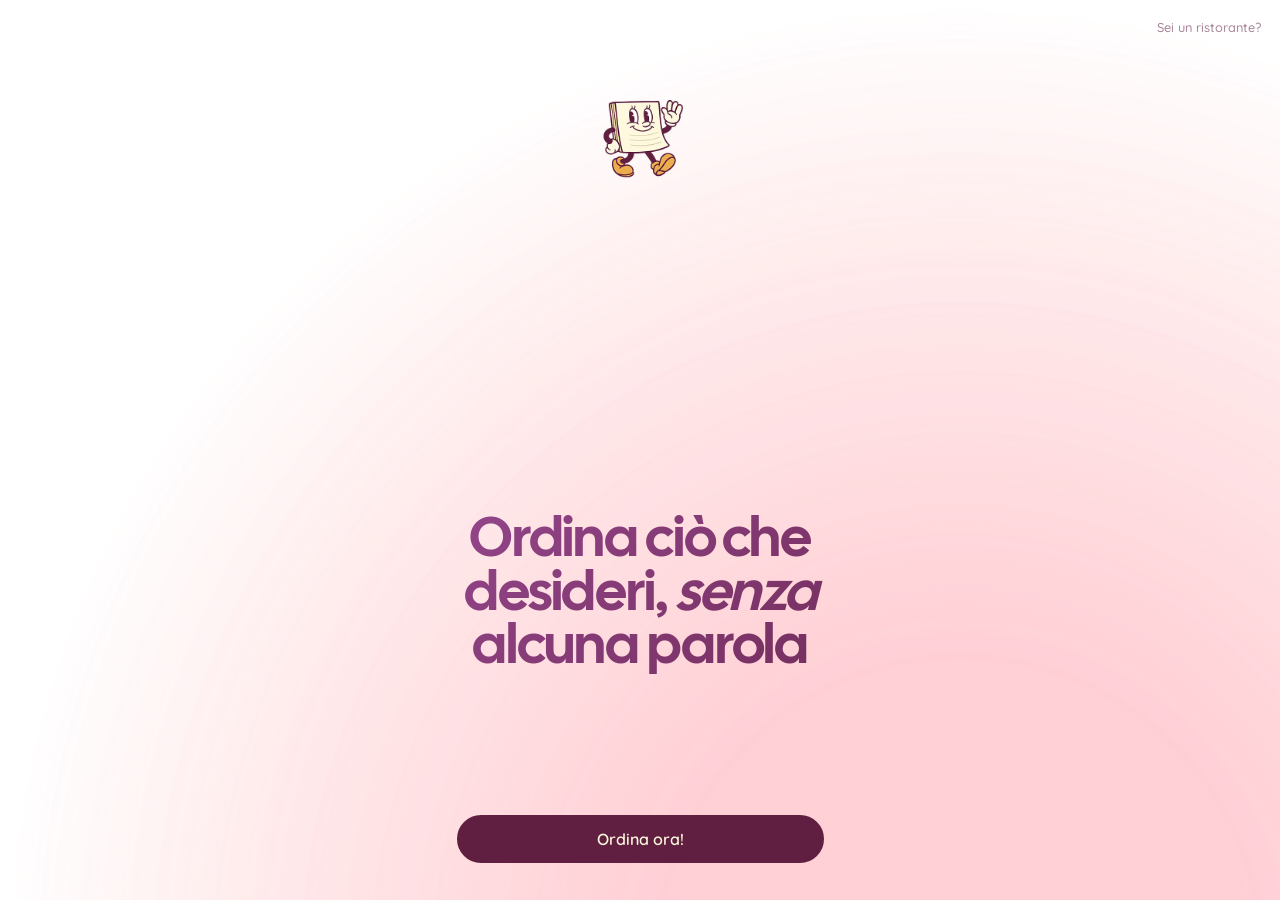
<file: index.html>
<!DOCTYPE html>
<html lang="it">
<head>
    <meta charset="UTF-8">
    <meta name="viewport" content="width=device-width, initial-scale=1.0">
    <script>
        (function() {
            const saved = localStorage.getItem('totemino_theme');
            const theme = saved || 
                (window.matchMedia('(prefers-color-scheme: dark)').matches ? 'dark' : 'light');
            document.documentElement.setAttribute('data-theme', theme);

            // Forza il refresh su back/forward SENZA mostrare la pagina in cache:
            // nascondo subito tutto e ricarico prima del primo paint.
            const root = document.documentElement;
            const hideAndReload = () => {
                root.style.visibility = 'hidden';
                location.reload();
            };

            // Caso 1: navigazione back/forward senza bfcache (lo script gira prima del body)
            const navType = performance.getEntriesByType('navigation')[0]?.type;
            if (navType === 'back_forward') {
                hideAndReload();
                return;
            }

            // Caso 2: ripristino da bfcache (lo script non rigira, scatta solo pageshow)
            window.addEventListener('pageshow', function(event) {
                if (event.persisted) hideAndReload();
            });

            // Un handler "unload" vuoto disabilita il bfcache nella maggior parte dei browser
            window.addEventListener('unload', function() {});
        })();
    </script>
    <title>Totemino</title>
    <link rel="icon" type="image/png" href="img/favicon.png">
    <style>
        @import url("menu-styles.css");
        /* Hero Section */
        .hero {
            min-height: 100dvh;
            display: flex;
            flex-direction: column;
            align-items: center;
            justify-content: space-between;
            overflow: hidden;
        }

        .hero-content {
            flex: 1;
            display: flex;
            flex-direction: column;
            align-items: center;
            justify-content: center;
            width: 100%;
            max-width: 500px;
            position: relative;
        }

        /* Logo e Titolo */
        .logo-container {
            display: flex;
            top: 10%;
            flex-direction: column;
            align-items: center;
            position: fixed;
            height: 11%;
            aspect-ratio: 1;
            opacity: 0;
            animation: logoEntry 1.6s ease forwards;
            z-index: 4;
        }
        .logo {
            width: 100%;
        }

        .logo-container.active {
            animation: logoExpand 0.5s ease-out forwards;
        }
        
        .subtitle {
            font-family: 'CalSans', sans-serif;
            font-size: clamp(2.3rem, 12vw, 3.5rem);
            font-weight: bolder;
            text-align: center;
            width: 90%;
            position: fixed;
            bottom: 25%;
            line-height: 0.95;
            letter-spacing: -0.02em;
            background: linear-gradient(135deg, var(--text-accent-gradient), var(--text-accent));
            -webkit-background-clip: text;
            -webkit-text-fill-color: transparent;
            background-clip: text;
            opacity: 0;
            animation: textEntry 1.6s ease 0.2s forwards;
        }

        .italic-text {
            font-family: 'CalSans', sans-serif;
            font-style: italic;
        }

        /* Start Button */
        .start-btn {
            background: var(--index-btn);
            color: #fdf8db;
            border: 3px solid var(--index-btn);
            width: calc(100% - 5rem);
            max-width: 367px;
            position: fixed;
            bottom: 2.3rem;
            padding: 0.7rem 0;
            font-size: 1rem;
            font-weight: 600;
            border-radius: 2rem;
            cursor: pointer;
            opacity: 0;
            animation: buttonEntry 0.4s ease 1.6s forwards;
            transition: filter 0.3s ease, transform 0.2s ease;
        }

        .start-btn:active {
            transform: scale(0.98);
        }

        .start-btn.hidden {
            display: none;
        }

        .totemino-title {
            position: fixed;
            top: 3%;
            left: 50%;
            transform: translateX(-50%);
            pointer-events: none;
            z-index: 10;
        }

        .totemino-title h1 {
            font-family: 'Magic', sans-serif;
            font-size: clamp(
                0.1rem,
                calc(1.6px + 0.0512 * (100vh - 50px)),
                2.5rem
            );
            color: var(--text-accent);
            opacity: 0;
        }

        .totemino-title h1.active {
            animation: sparkle 0.8s ease-out forwards;
        }

        /* Login Card (Bottom Sheet) */
        .login-card {
            position: fixed;
            left: 50%;
            bottom: -100%;
            width: 100%;
            max-width: calc(367px + 15rem);
            height:70%;
            background: var(--index-card-bg);
            color: #fdf8db;
            transition: bottom 0.4s ease-out;
            border-top-left-radius: 2rem;
            border-top-right-radius: 2rem;
            box-shadow: 0 -4px 20px rgba(0, 0, 0, 0.2);
            z-index: 3;
            transform: translateX(-50%);
            overflow: hidden;
        }

        .login-card.active {
            bottom: 0;
        }
        .sheet-first {
            width: 100%;
            padding: 2.3rem 2rem;
            height: 100%;
            left: auto;
            display: flex;
            flex-direction: column;
            align-items: center;
            transition: transform 0.4s;
        }
        .sheet-first.shifted {
            transform: translateX(100%);
        }
        /* Bottom Sheet Content */
        .sheet-content {
            width: 100%;
            height: 100%;
            max-width: 367px;
            display: flex;
            flex-direction: column;
            align-items: center;
            justify-content: space-between;
        }

        .sheet-content div {
            width: 100%;
        }

        .greeting {
            width: 100%;
            font-size: 1.6rem;
            font-weight: 600;
            text-align: left;
            margin-bottom: 2rem;
        }

        .login-description {
            width: 100%;
            font-size: 0.9rem;
            text-align: left;
            line-height: 1.7;
            opacity: 0.95;
            margin-bottom: 2rem;
        }

        /* PIN Inputs */
        .pin-inputs {
            width: 100%;
            display: flex;
            gap: clamp(9.6px, calc(9.6vw - 24px), 14.4px);
            margin-bottom: 2rem;
            justify-content: space-between;
        }

        .pin-inputs input {
            width: 100%;
            max-width: 80px;
            aspect-ratio: 1;
            background: #ebac4d;
            color: #fdf8db;
            font-size: clamp(1.5rem, 8.2vw, 2.2rem);
            font-weight: 700;
            text-align: center;
            border: none;
            border-radius: 1.2rem;
            outline: none;
            transition: all 0.1s;
        }

        .pin-inputs input.success {
            background-color: #8aff7a;
            box-shadow: 0 0 10px #89ff7a80;
            animation: upDown 0.6s ease-in-out;
        }

        .pin-inputs input.error {
            background-color: #ff4444;
            box-shadow: 0 0 10px #ff444480;
            animation: shake 0.8s ease-in-out;
        }

        /* Show Recent Orders Link */
        .recent-orders-link {
            font-size: 0.9rem;
            color: #fdf8db;
            text-decoration: underline;
            cursor: pointer;

            position: relative;
            left: 50%;
            transform: translateX(-50%);
            display: inline-block;
        }


        /* Submit Button */
        .submit-btn {
            width: 100%;
            background: transparent;
            border: 3px solid #fdf8db;
            padding: 0.7rem 0;
            font-size: 1rem;
            font-weight: 600;
            border-radius: 2rem;
            color: #fdf8db;
            cursor: pointer;
            transition: all 0.2s ease;
        }

        .submit-btn:active {
            transform: scale(0.98);
            background: rgba(255, 255, 255, 0.1);
        }

        /* History Sheet */
        .sheet-history {
            position: absolute;
            top: 0;
            left: -100%;
            width: 100%;
            height: 100%;
            padding: 2.3rem 2rem;
            transition: left 0.4s;
            overflow-y: auto;
        }

        .sheet-history.active {
            left: 0;
        }

        .history-header {
            display: flex;
            align-items: center;
            margin-bottom: 1.5rem;
            justify-content: space-between;
        }

        .back-btn {
            background: none;
            border: none;
            cursor: pointer;
            display: flex;
            align-items: center;
            width: 20px;
            aspect-ratio: 1;
        }
        .back-btn img {
            width: 100%;
        }

        .history-title {
            font-size: 1.6rem;
            font-weight: 600;
        }

        .history-list {
            display: flex;
            flex-direction: column;
            gap: 1rem;
        }

        .history-item {
            display: flex;
            align-items: center;
            background: var(--input-bg);
            padding: 1rem;
            border-radius: 1.4rem;
            cursor: pointer;
            transition: all 0.2s ease;
            text-decoration: none;
            color: #fdf8db;
        }

        .history-item:active {
            transform: scale(0.98);
        }

        .history-item img.restaurant-logo {
            width: 50px;
            height: 50px;
            border-radius: 0.5rem;
            object-fit: cover;
            margin-right: 1rem;
        }

        .history-item-name {
            flex: 1;
            font-size: 1.1rem;
            font-weight: 500;

            white-space: nowrap;
            overflow: hidden;
            text-overflow: ellipsis;
        }


        .history-item img.arrow {
            width: 24px;
            height: 24px;
        }

        .no-history {
            text-align: center;
            color: #fdf8db;
            opacity: 0.7;
            margin-top: 2rem;
            font-size: 0.95rem;
        }

        /* Link ristoranti */
        .restaurant-link {
            position: fixed;
            top: 1.2rem;
            right: 1.2rem;
            z-index: 11;
            font-size: 0.8rem;
            font-weight: 500;
            color: var(--text-accent);
            opacity: 0;
            text-decoration: none;
            animation: restaurantLinkEntry 0.6s ease 1.6s forwards;
            transition: opacity 0.2s ease;
        }

        .restaurant-link:hover {
            opacity: 0.85 !important;
            text-decoration: underline;
        }

        @keyframes restaurantLinkEntry {
            from { opacity: 0; }
            to { opacity: 0.55; }
        }

        /* Animations */
        @keyframes logoEntry {
            from {
                opacity: 0;
                top: 50%;
                height: 30%;
                transform: translateY(-50%);
            }
            to {
                opacity: 1;
                top: 10%;
                height: 11%;
                transform: translateY(0);
            }
        }

        @keyframes logoExpand {
            0% {
                opacity: 1;
                top: 10%;
                height: 11%;
                transform: translateY(0);
            }
            100% {
                opacity: 1;
                top: 10%;
                height: 25%;
                transform: translateY(0);
            }
        }

        @keyframes textEntry {
            from {
                opacity: 0;
                transform: translateX(-80px);
                filter: blur(8px);
            }
            to {
                opacity: 1;
                transform: translateX(0);
                filter: blur(0);
            }
        }

        @keyframes buttonEntry {
            from {
                opacity: 0;
                transform: scale(0.95);
            }
            to {
                opacity: 1;
                transform: scale(1);
            }
        }

        @keyframes sparkle {
            from {
                opacity: 0;
            }
            to {
                opacity: 1;
            }
        }

        @keyframes upDown {
            0%, 100% { transform: translateY(0); }
            50% { transform: translateY(-15px); }
        }

        @keyframes shake {
            0%, 100% { transform: translateX(0); }
            12.5%, 37.5%, 62.5%, 87.5% { transform: translateX(-6px); }
            25%, 50%, 75% { transform: translateX(6px); }
        }

        @media (max-height: 549px) {
            .login-description {
                display: none;
            }
        }
        @media (max-height: 449px) {
            .greeting {
                display: none;
            }
            .subtitle {
                font-size: 2rem;
            }
        } 

    </style>
</head>
<body>
    <div class="bg-light light1"></div>
    <div class="bg-light light2"></div>
    <div class="bg-light light3"></div>

    <section class="hero">
        <div class="hero-content">
            <div class="logo-container">
                <img  id="logoSwap" class="logo theme-img" data-light="img/logo/1_light.png" data-dark="img/logo/1_dark.png" alt="Logo" id="logoSwap">
            </div>
            
            <p class="subtitle">Ordina ciò che<br>desideri, <span class="italic-text">senza</span><br>alcuna parola</p>
            
            <button class="start-btn">Ordina ora!</button>
        </div>
    </section>
    <div class="totemino-title">
        <h1 class="totemino-title">Totemino</h1>
    </div>

    <a class="restaurant-link" href="profile.html">Sei un ristorante?</a>

    <div class="login-card">
        <div class="sheet-first">
            <div class="sheet-content">
                <div>
                    <h2 class="greeting" id="greeting"></h2>
                    <p class="login-description">
                        Hai già trovato il codice a 4 cifre?<br>
                        Controlla sul tavolo o chiedi al personale.
                    </p>
                    
                    <div class="pin-inputs">
                        <input type="tel" autocomplete="off" maxlength="1" inputmode="numeric" />        
                        <input type="tel" autocomplete="off" maxlength="1" inputmode="numeric" />   
                        <input type="tel" autocomplete="off" maxlength="1" inputmode="numeric" />   
                        <input type="tel" autocomplete="off" maxlength="1" inputmode="numeric" />   
                    </div>

                    <a class="recent-orders-link">Cosa hai visualizzato di recente</a>
                </div>    
                <div> <button class="submit-btn">Vai al Menu</button> </div>
            </div>
        </div>
        <div class="sheet-history">
            <div class="history-header">
                <h3 class="history-title">Attività</h3>
                <button class="back-btn"><img src="img/x_menu.png"></button>
            </div>
            <div class="history-list"></div>
        </div>
    </div>


    <script src="theme.js"></script>
    <script>

        // Greeting
        const now = new Date();
        const utcHour = now.getUTCHours();
        const gmt1Hour = (utcHour + 1) % 24;

        let greeting = "";
        if (gmt1Hour >= 5 && gmt1Hour < 12) {
            greeting = "Buongiorno!";
        } else if (gmt1Hour >= 12 && gmt1Hour < 18) {
            greeting = "Buon pomeriggio!";
        } else {
            greeting = "Buonasera!";
        }
        document.getElementById("greeting").textContent = greeting;

        // Elements
        const startBtn = document.querySelector('.start-btn');
        const logo = document.querySelector('.logo-container');
        const loginCard = document.querySelector('.login-card');
        const toteminoTitle = document.querySelector('.totemino-title h1');
        const inputs = document.querySelectorAll('.pin-inputs input');
        const submitBtn = document.querySelector('.submit-btn');
        const recentOrdersLink = document.querySelector('.recent-orders-link');
        const sheetFirst = document.querySelector('.sheet-first');
        const sheetHistory = document.querySelector('.sheet-history');
        const backBtn = document.querySelector('.back-btn');
        const historyList = document.querySelector('.history-list');

        // Start button click
        startBtn.addEventListener('click', () => {
            startBtn.classList.add('hidden');
            loginCard.classList.add('active');
            toteminoTitle.classList.add('active');
            logo.classList.add('active');
        });

        // PIN input logic
        function allInputsFilled() {
            return Array.from(inputs).every(input => input.value.trim() !== '');
        }

        // Focus senza far scorrere il contenitore (overflow: hidden) della card
        function safeFocus(el) {
            if (!el) return;
            el.focus({ preventScroll: true });
            loginCard.scrollLeft = 0;
            loginCard.scrollTop = 0;
        }

        inputs.forEach((input, index) => {
            input.setAttribute('enterkeyhint', 'go');

            // Ricordo se la casella era vuota PRIMA della digitazione
            input.addEventListener('beforeinput', () => {
                input._wasEmpty = input.value === '';
            });

            input.addEventListener('input', (e) => {
                // Only allow numbers
                const digits = e.target.value.replace(/[^0-9]/g, '');
                e.target.value = digits.slice(-1);

                if (!input.value) return;

                let placedIndex = index;

                // Se la casella era vuota ma ce n'è una vuota prima, il numero va "indietro"
                const wasEmpty = input._wasEmpty !== false;
                const firstEmpty = Array.from(inputs).findIndex(i => i.value === '' );
                if (wasEmpty && firstEmpty !== -1 && firstEmpty < index) {
                    inputs[firstEmpty].value = input.value;
                    input.value = '';
                    placedIndex = firstEmpty;
                }
                input._wasEmpty = undefined;

                // Passo alla prossima casella vuota dopo quella appena riempita
                const nextEmpty = Array.from(inputs).findIndex((i, k) => k > placedIndex && i.value === '');
                if (nextEmpty !== -1) {
                    safeFocus(inputs[nextEmpty]);
                } else if (allInputsFilled()) {
                    inputs[placedIndex].blur();
                }
            });

            input.addEventListener('keydown', (e) => {
                if (e.key === "Backspace" && !input.value && index > 0) {
                    safeFocus(inputs[index - 1]);
                }
                if (e.key === "Enter") {
                    e.preventDefault();
                    e.stopPropagation();
                    submitBtn.click();
                }
            });
        });

        // Submit button
        let isSubmitting = false;

        submitBtn.addEventListener('click', async () => {
            if (isSubmitting) return;
            const code = Array.from(inputs, i => i.value).join("");
            
            if (!/^\d{4}$/.test(code)) return;
            
            isSubmitting = true;
            try {
                const response = await fetch('userdata/users.json');
                const users = await response.json();
                const isValid = users[code];
                
                inputs.forEach((input, i) => {
                    if (isValid) {
                        setTimeout(() => {
                            input.classList.add('success');
                        }, i * 150);
                    } else {
                        input.classList.add('error');
                    }
                });
                
                setTimeout(() => {
                    if (isValid) {
                        window.location.href = `menu-select.html?id=${code}`;
                    } else {
                        inputs.forEach(i => {
                            i.classList.remove('error');
                            i.value = '';
                        });
                        // Rifocalizzo solo se non sono nella cronologia (evita il div tagliato a metà)
                        if (!sheetHistory.classList.contains('active')) {
                            safeFocus(inputs[0]);
                        }
                        isSubmitting = false;
                    }
                }, 1200);
            } catch (error) {
                console.error('Error validating code:', error);
                isSubmitting = false;
            }
        });

        // History management
        function escapeHTML(str) {
            return String(str).replace(/[&<>"']/g, c => ({
                '&': '&amp;', '<': '&lt;', '>': '&gt;', '"': '&quot;', "'": '&#39;'
            }[c]));
        }

        async function buildHistoryItem(id) {
            let logo = 'img/favicon.png';
            let name = id;
            try {
                const response = await fetch(`IDs/${id}/settings.json`);
                const settings = await response.json();
                logo = settings.restaurant?.logo || logo;
                name = settings.restaurant?.name || name;
            } catch (error) {
                // fallback: logo e nome di default
            }

            // Precarico il logo, così è già pronto quando apri la cronologia
            await new Promise(resolve => {
                const pre = new Image();
                pre.onload = pre.onerror = resolve;
                pre.src = logo;
            });

            const item = document.createElement('a');
            item.className = 'history-item';
            item.href = `menu-select.html?id=${encodeURIComponent(id)}`;
            item.innerHTML = `
                <img class="restaurant-logo" src="${escapeHTML(logo)}" alt="${escapeHTML(name)}">
                <span class="history-item-name">${escapeHTML(name)}</span>
                <img class="arrow" src="img/arrow_select.png" alt="Vai">
            `;
            return item;
        }

        // Caricata UNA volta all'avvio della pagina, in modo che sia già pronta all'apertura
        async function loadHistory() {
            let history = [];
            try {
                history = JSON.parse(localStorage.getItem('totemino_history') || '[]');
            } catch (e) {}

            if (!Array.isArray(history) || history.length === 0) {
                historyList.innerHTML = '<p class="no-history">Qui troverai la tua cronologia!</p>';
                return;
            }

            // Carico tutto in parallelo e inserisco in un colpo solo (niente elementi che compaiono a scatti)
            const items = await Promise.all(history.map(buildHistoryItem));
            const fragment = document.createDocumentFragment();
            items.forEach(item => fragment.appendChild(item));
            historyList.replaceChildren(fragment);
        }

        loadHistory();

        // Il pannello nascosto non deve essere raggiungibile con Tab / focus
        function setSheetState(historyOpen) {
            sheetFirst.classList.toggle('shifted', historyOpen);
            sheetHistory.classList.toggle('active', historyOpen);
            sheetFirst.inert = historyOpen;
            sheetHistory.inert = !historyOpen;
            loginCard.scrollLeft = 0;
            loginCard.scrollTop = 0;
        }
        setSheetState(false);

        recentOrdersLink.addEventListener('click', () => {
            if (document.activeElement) document.activeElement.blur();
            setSheetState(true);
        });

        backBtn.addEventListener('click', () => {
            setSheetState(false);
        });

        // Invio = "Vai al Menu" (solo quando la card è aperta e si è nella schermata del codice)
        document.addEventListener('keydown', (e) => {
            if (e.key !== "Enter" || e.repeat) return;
            if (!loginCard.classList.contains('active')) return;
            if (sheetHistory.classList.contains('active')) return;
            if (e.target.closest && e.target.closest('.history-item, .back-btn, .recent-orders-link')) return;
            e.preventDefault();
            submitBtn.click();
        });
    </script>
    <script src="logo-pop.js"></script>
</body>
</html>
</file>
